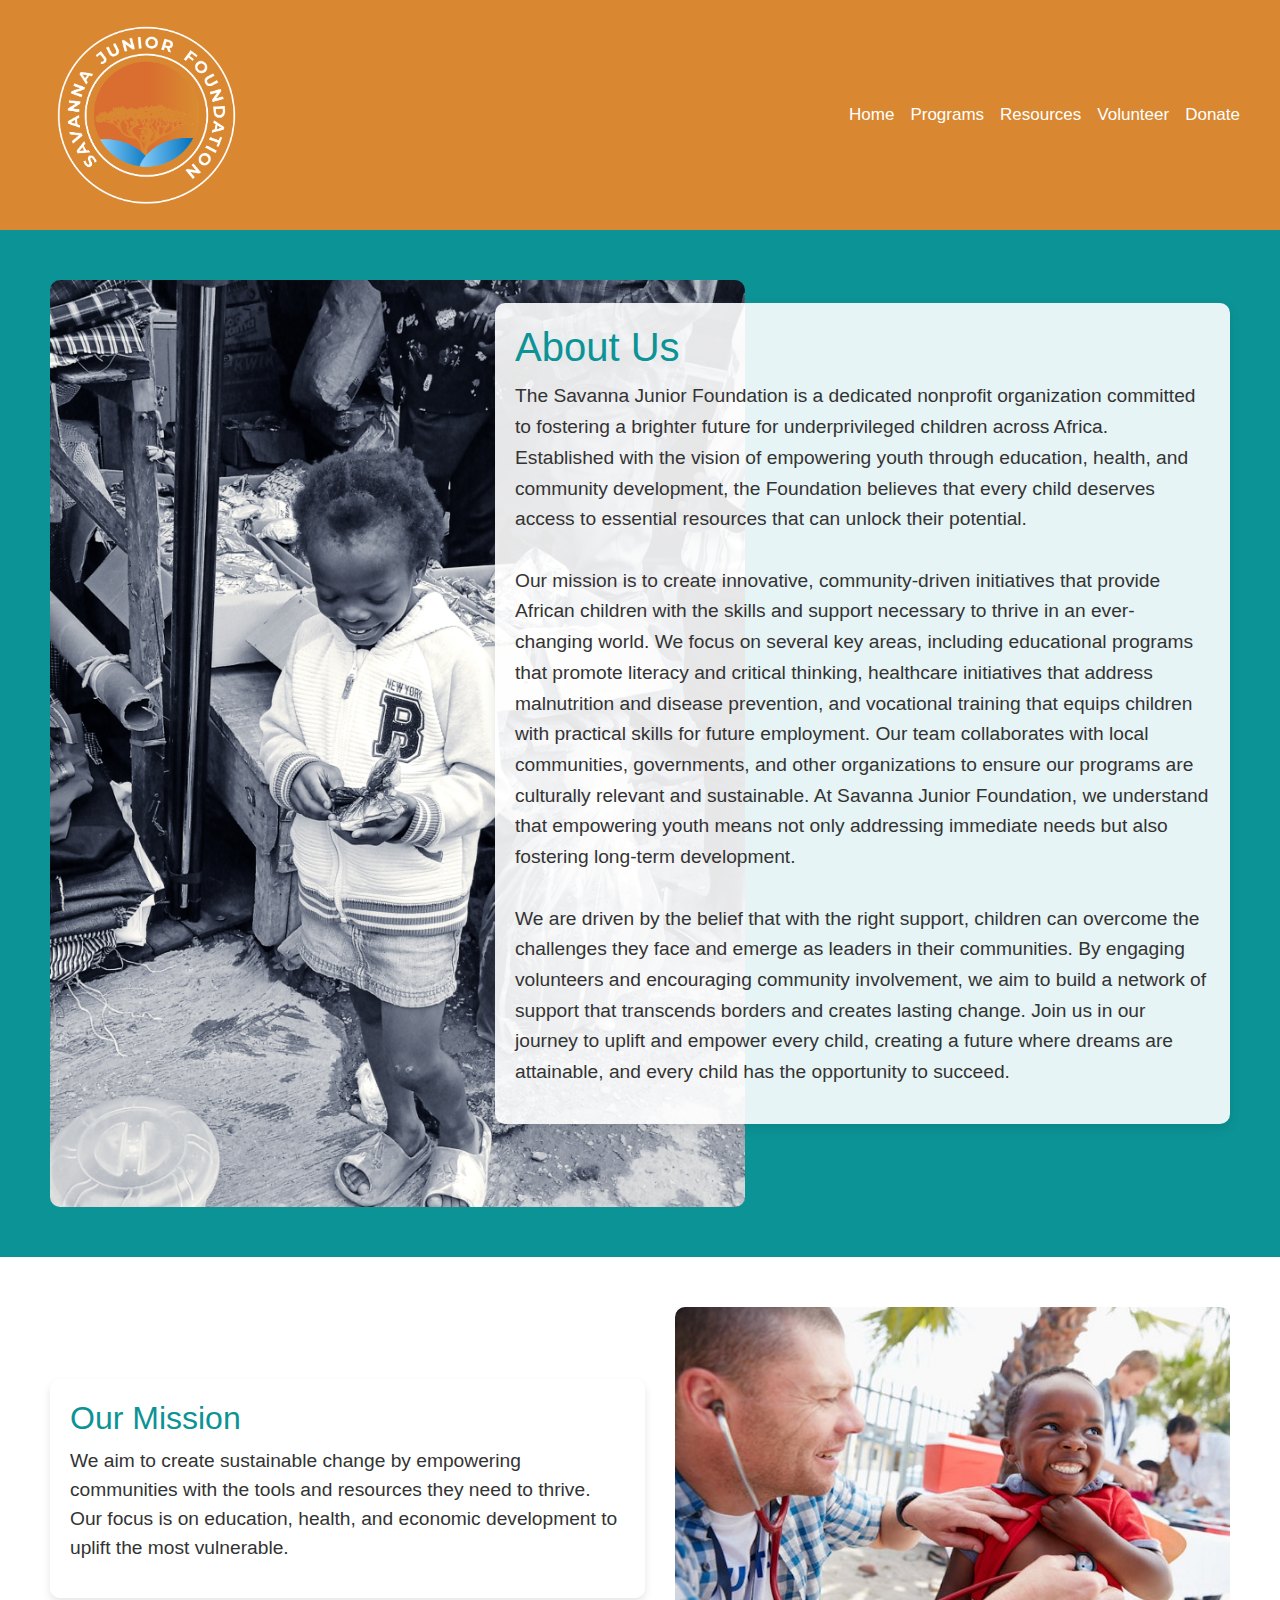
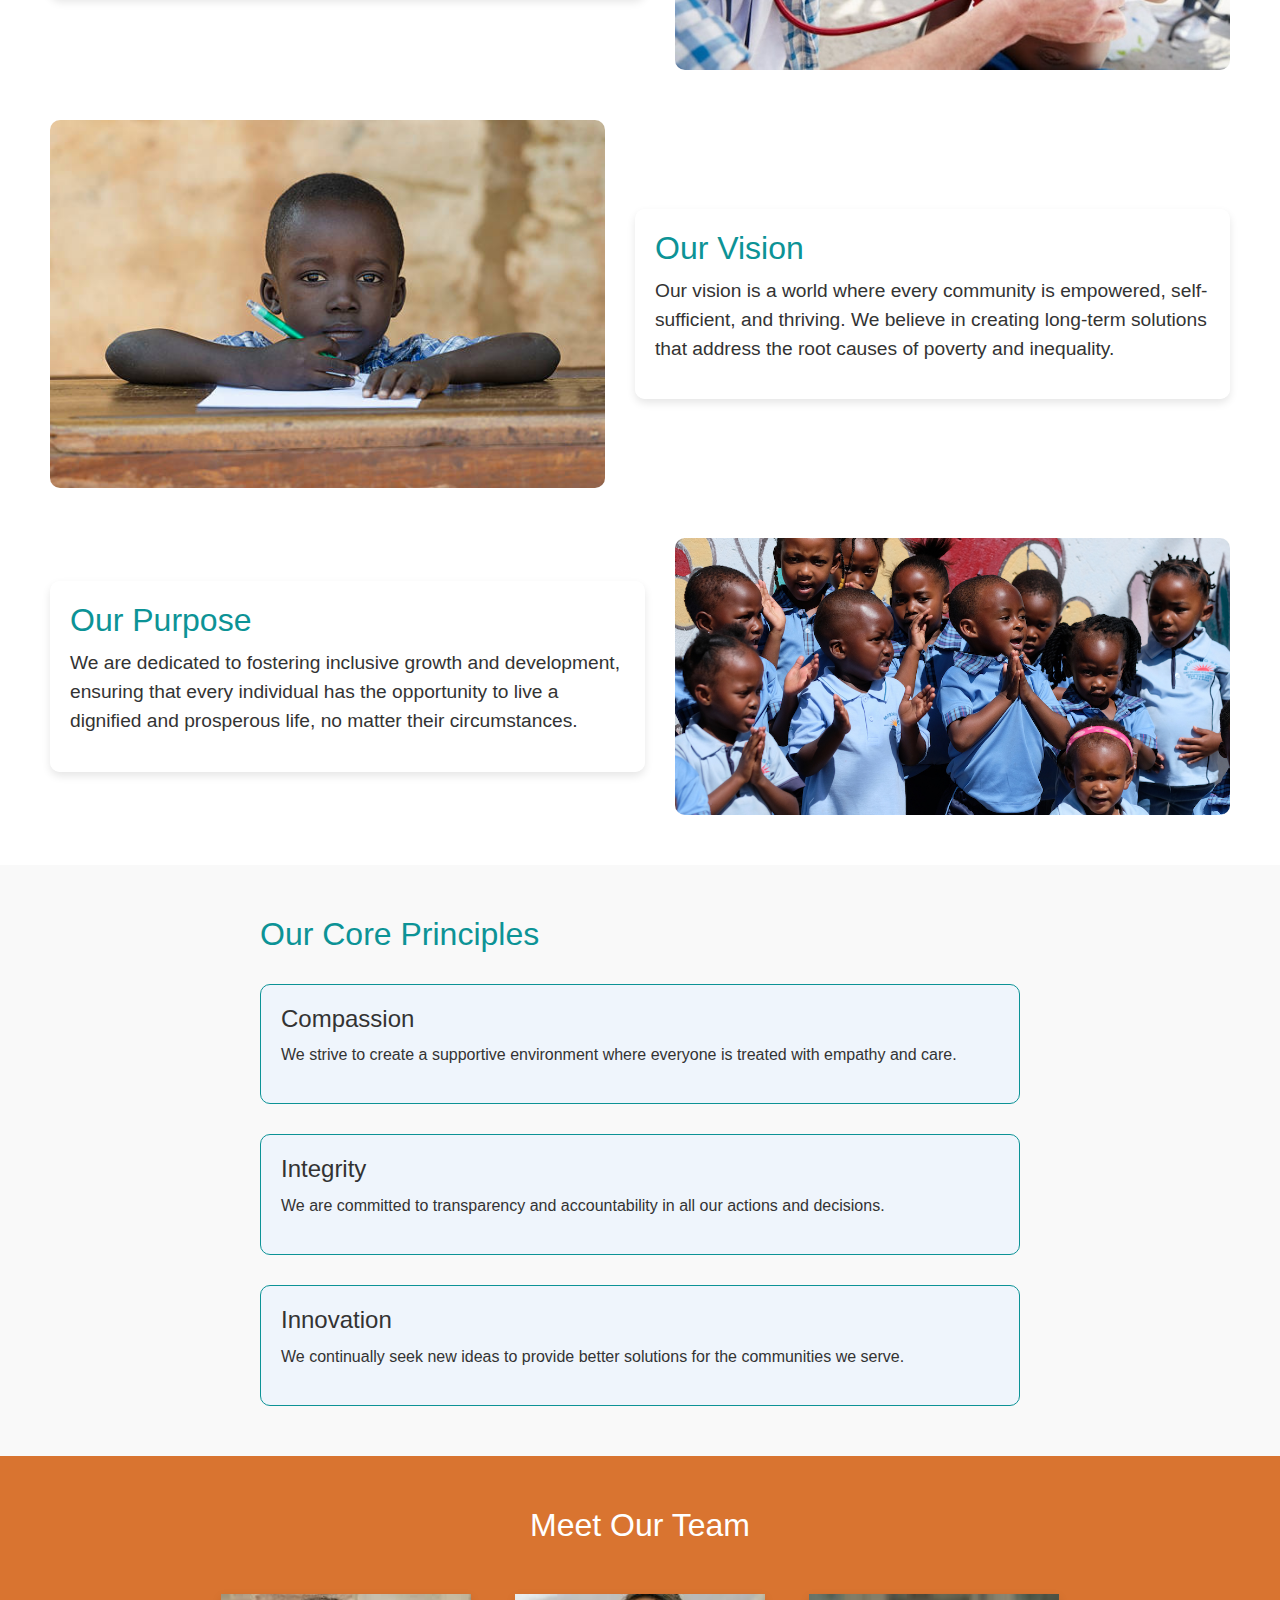
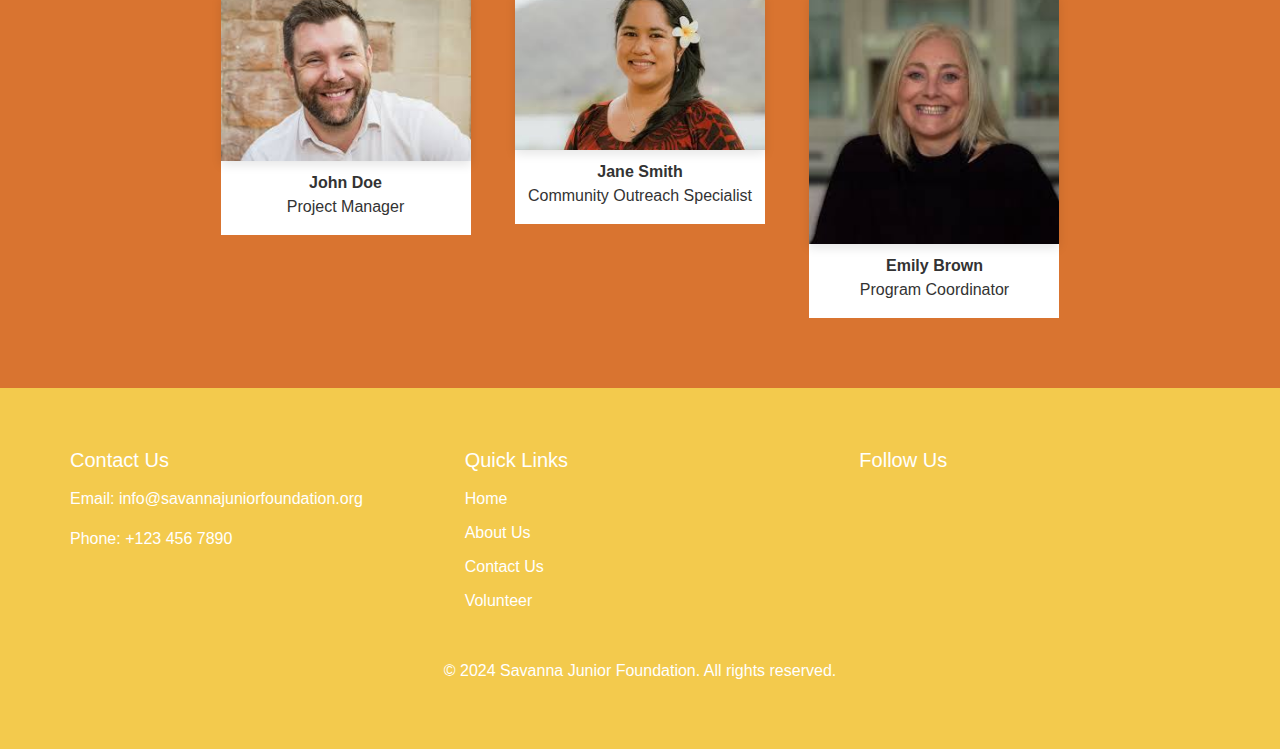
<file: AboutUs.html>
<!DOCTYPE html>
<html lang="en">
<head>
    <meta charset="UTF-8">
    <meta name="viewport" content="width=device-width, initial-scale=1.0">
    <title>About Us</title>
    <link href="https://cdn.jsdelivr.net/npm/bootstrap@5.3.3/dist/css/bootstrap.min.css" rel="stylesheet" integrity="sha384-QWTKZyjpPEjISv5WaRU9OFeRpok6YctnYmDr5pNlyT2bRjXh0JMhjY6hW+ALEwIH" crossorigin="anonymous">
    <link rel="stylesheet" href="./styles/about.css">
</head>
<body>

    <!-- NavBar -->
    <!-- NavBar -->
  <div class="container-fluid p-0">
    <nav class="navbar navbar-expand-lg custom-navbar" style="background-color: #d98730;">
      <div class="container-fluid">
        <img src="./images/logo11.png" class="img-fluid custom-logo" alt="Savanna Junior Foundation Logo" />
        <button class="navbar-toggler" type="button" data-bs-toggle="collapse" data-bs-target="#navbarNav"
          aria-controls="navbarNav" aria-expanded="false" aria-label="Toggle navigation">
          <span class="navbar-toggler-icon"></span>
        </button>
        <div class="collapse navbar-collapse" id="navbarNav">
          <ul class="navbar-nav ms-auto">
            <li class="nav-item"><a class="nav-link" href="index.html" style="color: white;">Home</a></li>
            <li class="nav-item"><a class="nav-link" href="Programs.html" style="color: white;">Programs</a></li>
            <li class="nav-item"><a class="nav-link" href="Resource.html" style="color: white;">Resources</a></li>
            <li class="nav-item"><a class="nav-link" href="Volunteer.html" style="color: white;">Volunteer</a></li>
            <li class="nav-item"><a class="nav-link" href="Donation.html" style="color: white;">Donate</a></li>
          </ul>
        </div>
      </div>
    </nav>
  </div>
<!--  -->

<section class="about-us-section">
    <div class="about-us-container">
      <div class="about-us-image">
        <img src="images/image1.jpg" width="400" alt="About Us Image">
      </div>
      <div class="about-us-content">
        <h2>About Us</h2>
        <p>The Savanna Junior Foundation is a dedicated nonprofit organization committed to fostering a brighter future for underprivileged children across Africa. 
          Established with the vision of empowering youth through education, health, and community development, the Foundation believes that every child deserves access to essential resources that can unlock their potential. 
          <br> <br> Our mission is to create innovative, community-driven initiatives that provide African children with the skills and support necessary to thrive in an ever-changing world. 
          We focus on several key areas, including educational programs that promote literacy and critical thinking, healthcare initiatives that address malnutrition and disease prevention, and vocational training that equips children with practical skills for future employment. 
          Our team collaborates with local communities, governments, and other organizations to ensure our programs are culturally relevant and sustainable. 
          At Savanna Junior Foundation, we understand that empowering youth means not only addressing immediate needs but also fostering long-term development. 
          <br> <br> We are driven by the belief that with the right support, children can overcome the challenges they face and emerge as leaders in their communities. 
          By engaging volunteers and encouraging community involvement, we aim to build a network of support that transcends borders and creates lasting change. 
          Join us in our journey to uplift and empower every child, creating a future where dreams are attainable, and every child has the opportunity to succeed.

        </p>
      </div>
    </div>
  </section>


  <section class="mission-vision-purpose">

    <!-- Mission Section -->
    <div class="section mission">
      <div class="text">
        <h2>Our Mission</h2>
        <p>We aim to create sustainable change by empowering communities with the tools and resources they need to thrive. Our focus is on education, health, and economic development to uplift the most vulnerable.</p>
      </div>
      <div class="image">
        <img src="./images/mission.png" alt="Mission Image">
      </div>
    </div>
  
    <!-- Vision Section -->
    <div class="section vision">
      <div class="image">
        <img src="./images/vission.png" alt="Vision Image">
      </div>
      <div class="text">
        <h2>Our Vision</h2>
        <p>Our vision is a world where every community is empowered, self-sufficient, and thriving. We believe in creating long-term solutions that address the root causes of poverty and inequality.</p>
      </div>
    </div>
  
    <!-- Purpose Section -->
    <div class="section purpose">
      <div class="text">
        <h2>Our Purpose</h2>
        <p>We are dedicated to fostering inclusive growth and development, ensuring that every individual has the opportunity to live a dignified and prosperous life, no matter their circumstances.</p>
      </div>
      <div class="image">
        <img src="./images/purpose.png" alt="Purpose Image">
      </div>
    </div>
  
  </section>
  
  
  
  
  <section class="principles">
    <h2>Our Core Principles</h2>
  
    <div class="principle">
      <h3>Compassion</h3>
      <p>We strive to create a supportive environment where everyone is treated with empathy and care.</p>
    </div>
  
    <div class="principle">
      <h3>Integrity</h3>
      <p>We are committed to transparency and accountability in all our actions and decisions.</p>
    </div>
  
    <div class="principle">
      <h3>Innovation</h3>
      <p>We continually seek new ideas to provide better solutions for the communities we serve.</p>
    </div>
  </section>
  

  <section class="my-team">
    <h2>Meet Our Team</h2>
  
    <div class="team-member">
      <img src="./images/team1.png" alt="Team Member 1">
      <p><strong>John Doe</strong><br>Project Manager</p>
    </div>
  
    <div class="team-member">
      <img src="./images/team2.png" alt="Team Member 2">
      <p><strong>Jane Smith</strong><br>Community Outreach Specialist</p>
    </div>
  
    <div class="team-member">
      <img src="./images/team4.png" alt="Team Member 3">
      <p><strong>Emily Brown</strong><br>Program Coordinator</p>
    </div>
  </section>
  









<!-- footer -->
<footer>
  <div class="container">
      <div class="row">
          <!-- Contact Us Section -->
          <div class="col">
              <h5>Contact Us</h5>
              <p>Email: <a href="mailto:info@savannajuniorfoundation.org">info@savannajuniorfoundation.org</a></p>
              <p>Phone: <a href="tel:+1234567890">+123 456 7890</a></p>
          </div>
          <!-- Quick Links Section -->
          <div class="col">
              <h5>Quick Links</h5>
              <ul>
                  <li><a href="/">Home</a></li>
                  <li><a href="/AboutUs.html">About Us</a></li>
                  <li><a href="/Contact.html">Contact Us</a></li>
                  <li><a href="/Volunteer.html">Volunteer</a></li>
              </ul>
          </div>
          <!-- Follow Us Section -->
          <div class="col">
              <h5>Follow Us</h5>
              <ul class="social-links">
                  <li><a href="#"><i class="fab fa-facebook"></i></a></li>
                  <li><a href="#"><i class="fab fa-twitter"></i></a></li>
                  <li><a href="#"><i class="fab fa-instagram"></i></a></li>
                  <li><a href="#"><i class="fab fa-linkedin"></i></a></li>
              </ul>
          </div>
      </div>
      <div class="footer-bottom">
          <p>&copy; 2024 Savanna Junior Foundation. All rights reserved.</p>
      </div>
  </div>
</footer>
 <!-- footer -->
<script src="https://cdn.jsdelivr.net/npm/bootstrap@5.3.3/dist/js/bootstrap.bundle.min.js" integrity="sha384-YvpcrYf0tY3lHB60NNkmXc5s9fDVZLESaAA55NDzOxhy9GkcIdslK1eN7N6jIeHz" crossorigin="anonymous"></script>

</body>
</html>
</file>
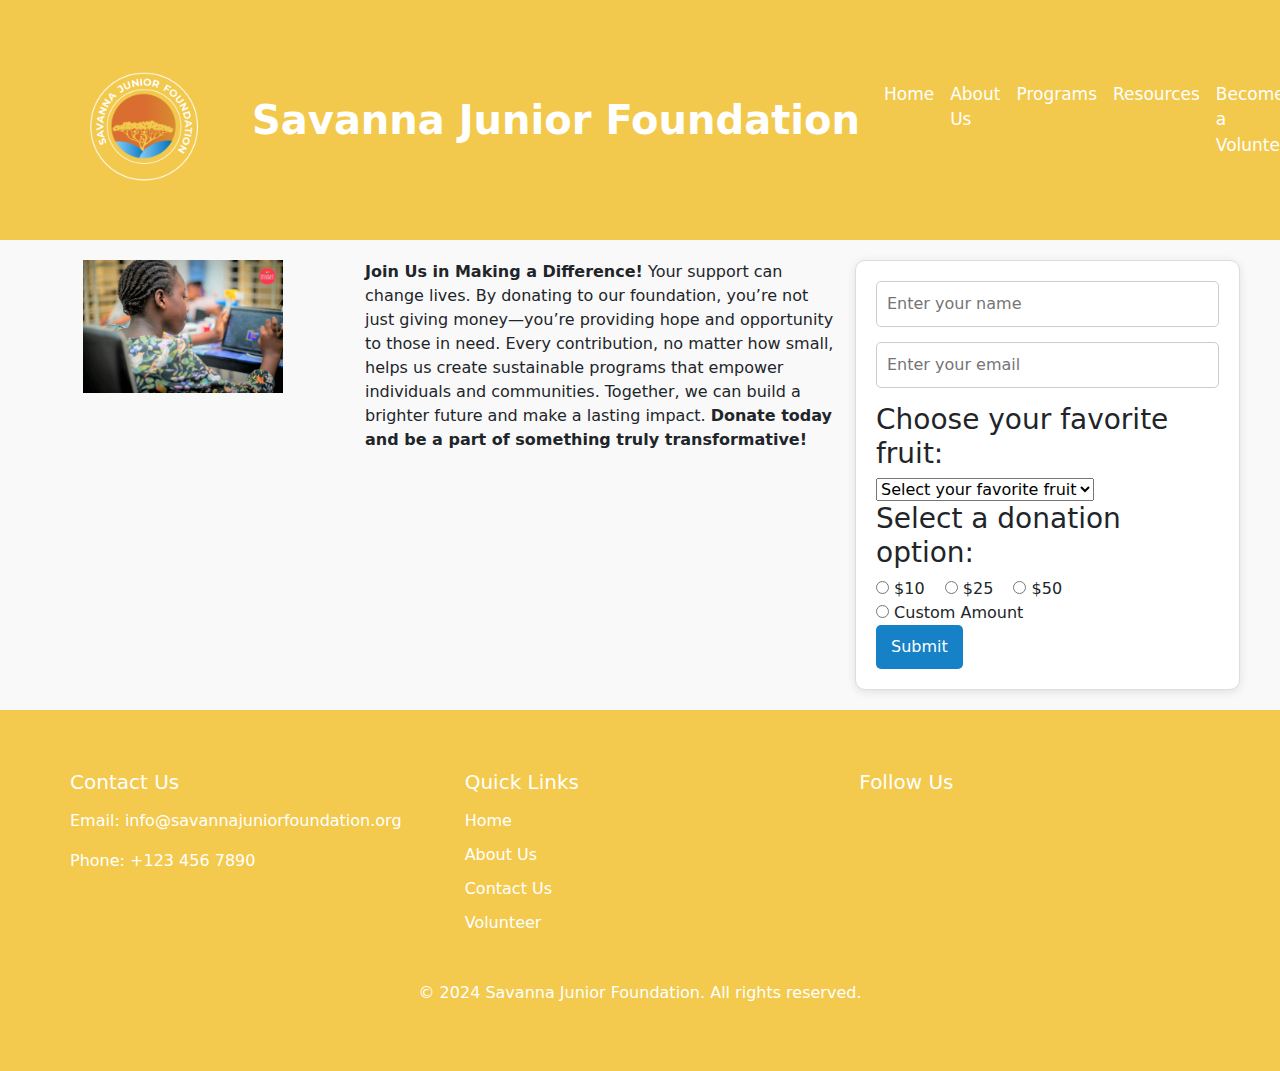
<file: Donation.html>
<!DOCTYPE html>
<html lang="en">
<head>
    <meta charset="UTF-8">
    <meta name="viewport" content="width=device-width, initial-scale=1.0">
    <title>Donate</title>
    <link href="https://cdn.jsdelivr.net/npm/bootstrap@5.3.3/dist/css/bootstrap.min.css" rel="stylesheet" integrity="sha384-QWTKZyjpPEjISv5WaRU9OFeRpok6YctnYmDr5pNlyT2bRjXh0JMhjY6hW+ALEwIH" crossorigin="anonymous">

    <link rel="stylesheet" href="./styles/donation..css">
</head>
<body>

    <!-- NavBar -->
    <nav class="navbar navbar-expand-lg custom-navbar " style="background-color: #F2C94C;">
        <div class="container-fluid">
          <!-- Logo -->
          <img src="./images/logo.png" class="img-fluid custom-logo" alt="Savanna Junior Foundation Logo" />
          
          <!-- Brand Name -->
          <a class="navbar-brand" href="#" style="color: white;">Savanna Junior Foundation</a>
      
          <!-- Toggler button for mobile view -->
          <button
            class="navbar-toggler"
            type="button"
            data-bs-toggle="collapse"
            data-bs-target="#navbarNav"
            aria-controls="navbarNav"
            aria-expanded="false"
            aria-label="Toggle navigation"
          >
            <span class="navbar-toggler-icon"></span>
          </button>
      
          <!-- Navbar Links -->
          <div class="collapse navbar-collapse" id="navbarNav">
            <ul class="navbar-nav ms-auto">
              <li class="nav-item">
                <a class="nav-link" aria-current="page" href="/index.html" style="color: white;">Home</a>
              </li>
              <li class="nav-item">
                <a class="nav-link" href="AboutUs.html" style="color: white;">About Us</a>
              </li>
              <li class="nav-item">
                <a class="nav-link" href="Programs.html" style="color: white;">Programs</a>
              </li>
              <li class="nav-item">
                <a class="nav-link" href="Resource.html" style="color: white;">Resources</a>
              </li>
              <li class="nav-item">
                <a class="nav-link" href="Volunteer.html" style="color: white;">Become a Volunteer</a>
              </li>
              <!-- <li class="nav-item">
                <a class="nav-link" href="EventCalender.html" style="color: white;">Events</a>
              </li> -->
              <li class="nav-item">
                <a class="nav-link" href="Donation.html" style="color: white;">Donate</a>
              </li>
            </ul>
          </div>
        </div>
      </nav>
      
<!--  -->

    <section class="donate section">
        <div class="donate-content">
            <div class="donate-image-container">
               <img src="./images/innovation.png" width="200" alt="">
            </div>
            <p><strong>Join Us in Making a Difference!</strong>
                Your support can change lives. 
                By donating to our foundation, you’re not just giving money—you’re providing hope and opportunity to those in need. 
                Every contribution, no matter how small, helps us create sustainable programs that empower individuals and communities. 
                Together, we can build a brighter future and make a lasting impact. 
                <strong> Donate today and be a part of something truly transformative!</strong> 
             </p>
        
            <div class="donate-form">
                <input type="text" name="name" placeholder="Enter your name ">
                <br>

                <input type="text" name="email" placeholder="Enter your email" id="email">
              <br>
                <form>
                    <h3>Choose your favorite fruit:</h3>
                    <select name="fruit" required>
                        <option value="" disabled selected>Select your favorite fruit</option>
                        <option value="apple">Apple</option>
                        <option value="banana">Banana</option>
                        <option value="orange">Orange</option>
                        <option value="grape">Grape</option>
                    </select>

                                        
                    



                    <h3>Select a donation option:</h3>
  
                    <label>
                      <input type="radio" name="donation" value="10">
                      $10
                    </label>
                    
                    <label>
                      <input type="radio" name="donation" value="25">
                      $25
                    </label>
                    
                    <label>
                      <input type="radio" name="donation" value="50">
                      $50
                    </label>
                    
                    <label>
                      <input type="radio" name="donation" value="custom">
                      Custom Amount
                    </label>
                    
                    <label for="custom-amount" id="custom-amount-label" style="display: none;">
                      Enter Amount: 
                      <input type="number" id="custom-amount" name="custom-amount" min="1" step="0.01">
                    </label><br>
                  
                    <button type="submit">Submit</button>
                    




                  </form>
                  
            </div>
        </div>
    </section>



    <!-- footer -->

    <footer>
      <div class="container">
          <div class="row">
              <!-- Contact Us Section -->
              <div class="col">
                  <h5>Contact Us</h5>
                  <p>Email: <a href="mailto:info@savannajuniorfoundation.org">info@savannajuniorfoundation.org</a></p>
                  <p>Phone: <a href="tel:+1234567890">+123 456 7890</a></p>
              </div>
              <!-- Quick Links Section -->
              <div class="col">
                  <h5>Quick Links</h5>
                  <ul>
                      <li><a href="/">Home</a></li>
                      <li><a href="/AboutUs.html">About Us</a></li>
                      <li><a href="/Contact.html">Contact Us</a></li>
                      <li><a href="/Volunteer.html">Volunteer</a></li>
                  </ul>
              </div>
              <!-- Follow Us Section -->
              <div class="col">
                  <h5>Follow Us</h5>
                  <ul class="social-links">
                      <li><a href="#"><i class="fab fa-facebook"></i></a></li>
                      <li><a href="#"><i class="fab fa-twitter"></i></a></li>
                      <li><a href="#"><i class="fab fa-instagram"></i></a></li>
                      <li><a href="#"><i class="fab fa-linkedin"></i></a></li>
                  </ul>
              </div>
          </div>
          <div class="footer-bottom">
              <p>&copy; 2024 Savanna Junior Foundation. All rights reserved.</p>
          </div>
      </div>
  </footer>

 <!-- footer -->
















<script src="https://cdn.jsdelivr.net/npm/bootstrap@5.3.3/dist/js/bootstrap.bundle.min.js" integrity="sha384-YvpcrYf0tY3lHB60NNkmXc5s9fDVZLESaAA55NDzOxhy9GkcIdslK1eN7N6jIeHz" crossorigin="anonymous"></script>

</body>
</html>



    
</body>
</html>
</file>
<file: styles/about.css>
/* nav bar */
.custom-navbar {
    padding: 10px 20px;
    max-width: 1800px; 
    margin: auto; 
    margin-top: 0px;
  }
  
  .custom-logo {
    max-width: 200px; 
    width: 100%; 
    height: auto; 
    border-radius: 10px; 
    margin: 10px; 
  }
  
  .navbar-brand {
    font-size: 50px; 
    font-weight: bold; 
  
  }
  .navbar-brand {
    font-size: 40px; 
    font-weight: bold; 
  }
  
  /* Media Queries for Responsiveness */
  @media (max-width: 1200px) {
    .navbar-brand {
        font-size: 90px;
    }
  }
  
  @media (max-width: 768px) {
    .navbar-brand {
        font-size: 60px; 
    }
  }
  
  
  .nav-link {
    font-size: 17px; 
    padding: 10px 15px; 
  }
  
  .nav-link:hover {
    text-decoration: underline; 
  }
  
  
  .nav-link.active {
    font-weight: bold; 
    text-decoration: underline; 
  }
  
  /* Media Queries for Responsiveness */
  @media (max-width: 1200px) {
    .custom-navbar {
        padding: 10px; 
    }
  
    .navbar-brand {
        font-size: 1.5rem; 
    }
  
    .nav-link {
        font-size: 1.1rem; 
    }
  }
  
  @media (max-width: 992px) {
    .custom-logo {
        max-width: 120px;
    }
  
    .nav-link {
        padding: 8px 10px; 
    }
  }
  
  @media (max-width: 768px) {
    .navbar-brand {
        font-size: 1.25rem; 
    }
  
    .nav-link {
        font-size: 1rem; 
    }
  
    .nav-link {
        padding: 6px 8px; 
    }
  
   
    .custom-navbar {
        padding: 5px; 
    }
  }
  
  /*  */
  /* about content */
  body {
    font-family: 'Arial', sans-serif; /* Use a clean font */
    color: #333; /* General text color */
    background-color: #f9f9f9; /* Light background for the entire body */
  }
  
  /* About Us Section */
  .about-us-section {
    background-color: #0C9396; /* Light blue background */
  }
  
  .about-us-container {
    display: flex;
    align-items: center;
    position: relative;
    padding: 50px;
  }
  
  .about-us-image {
    flex: 1;
    position: relative;
    
  }
  
  .about-us-image img {
    width: 100%;
    height: 100%; /* Adjusted height for better aspect ratio */
    object-fit: cover;
    border-radius: 10px; /* Rounded corners */
  }
  
  .about-us-content {
    flex: 1;
    background-color: rgba(255, 255, 255, 0.9); /* Slightly more opaque background */
    padding: 20px;
    position: relative;
    top: -30px; /* Reduced overlap */
    margin-left: -250px; /* Adjusted for better visual balance */
    z-index: 1;
    box-shadow: 0 4px 12px rgba(0, 0, 0, 0.1);
    border-radius: 10px;
  }
  
  .about-us-content h2 {
    font-size: 2.5rem; /* Increased heading size */
    color: #0C9396; /* Primary color */
    margin-bottom: 10px;
  }
  
  .about-us-content p {
    font-size: 1.2rem;
    line-height: 1.6; /* Improved line spacing */
  }
  
  /* Responsive Design for About Us */
  @media (max-width: 768px) {
    .about-us-container {
        flex-direction: column;
        padding: 20px;
    }
  
    .about-us-content {
        top: 0;
        margin-left: 0;
        margin-top: -20px;
    }
  
    .about-us-image img {
        height: 300px;
    }
  }
  
  @media (max-width: 480px) {
    .about-us-content h2 {
        font-size: 1.8rem; /* Adjusted heading for small screens */
    }
  
    .about-us-content p {
        font-size: 1rem;
    }
  }
  
  /* Mission, Vision, and Purpose Section */
  .mission-vision-purpose {
    display: flex;
    flex-direction: column;
    gap: 50px;
    object-fit: cover;
    padding: 50px;
    background-color: #fff; /* White background */
  }
  
  .section {
    display: flex;
    align-items: center;
    gap: 30px;
    justify-content: space-between;
  }
  
  .section .text {
    flex: 1;
    padding: 20px;
    background-color: rgba(255, 255, 255, 0.9);
    border-radius: 10px;
    box-shadow: 0 4px 8px rgba(0, 0, 0, 0.1);
  }
  
  .section .text h2 {
    font-size: 2rem;
    color: #0C9396; /* Primary color */
    margin-bottom: 10px;
  }
  
  .section .text p {
    font-size: 1.2rem;
    line-height: 1.5; /* Improved readability */
  }
  
  .section .image {
    flex: 1;
  }
  
  .section .image img {
    width: 100%;
    height: auto;
    object-fit: cover;
    border-radius: 10px;
  }
  
  /* Responsive Design for Mission, Vision, and Purpose */
  @media (max-width: 768px) {
    .section {
        flex-direction: column;
        text-align: center;
    }
  
    .section .image, .section .text {
        order: unset;
    }
  
    .section .image img {
        height: 300px;
    }
  }
  
  @media (max-width: 480px) {
    .section .text h2 {
        font-size: 1.5rem;
    }
  
    .section .text p {
        font-size: 1rem;
    }
  }
  
  /* Principles Section */
  .principles {
    text-align: left;
    margin: 50px auto;
    padding: 0 20px;
    max-width: 800px;
  }
  
  .principles h2 {
    font-size: 2rem;
    margin-bottom: 30px;
    color:#0C9396/* Primary color */
  }
  
  .principle {
    margin-bottom: 30px; /* Space between principles */
    padding: 20px;
    border: 1px solid #0C9396; /* Add border to principles */
    border-radius: 10px; /* Rounded corners */
    background-color: rgba(230, 242, 255, 0.5); /* Light background for better visibility */
  }
  
  .principle h3 {
    font-size: 1.5rem;
    margin-bottom: 10px;
  }
  
  .principle p {
    font-size: 1rem;
  }
  
  /* Responsive Design for Principles */
  @media (max-width: 768px) {
    .principles h2 {
        font-size: 1.8rem;
    }
  
    .principle h3 {
        font-size: 1.3rem;
    }
  
    .principle p {
        font-size: 0.95rem;
    }
  }
  
  /* Meet Our Team Section */
  .my-team {
    text-align: center;
    padding: 50px 20px;
    background-color: #D97430
  }
  
  .my-team h2 {
    font-size: 2rem;
    margin-bottom: 30px;
    color: white /* Primary color */
  }
  
  .team-member {
    display: inline-block;
    width: 250px;
    margin: 20px;
    vertical-align: top;
    text-align: center;
    background-color: white;
  }
  
  .team-member img {
    width: 100%;
    height: auto;
    /* border-radius: 50%; */
    box-shadow: 0 4px 10px rgba(0, 0, 0, 0.1);
  }
  
  .team-member p {
    margin-top: 10px;
    font-size: 1rem;
  }
  
  /* Responsive Design for Meet Our Team */
  @media (max-width: 768px) {
    .team-member {
        width: 45%;
    }
  }
  
  @media (max-width: 480px) {
    .team-member {
        width: 90%;
        margin: 10px auto;
    }
  }
  
  /*  */

  /* footer */
  footer {
    background-color: #F3CA4D;
    color: white;
    padding: 50px 0;
  }
  
  /* Container */
  footer .container {
    max-width: 1200px;
    margin: 0 auto;
    padding: 0 20px;
  }
  
  /* Footer columns */
  footer .row {
    display: flex;
    flex-wrap: wrap;
    justify-content: space-between;
  }
  
  footer .col {
    flex: 1;
    margin: 10px;
  }
  
  footer h5 {
    margin-bottom: 15px;
  }
  
  /* Links */
  footer a {
    color: white;
    text-decoration: none;
  }
  
  footer ul {
    list-style-type: none;
    padding: 0;
  }
  
  footer ul li {
    margin-bottom: 10px;
  }
  
  /* Social icons */
  .social-links {
    display: flex;
    justify-content: center;
    padding: 0;
  }
  
  .social-links li {
    margin: 0 10px;
  }
  
  .social-links a {
    font-size: 24px;
    color: white;
  }
  
  /* Footer bottom */
  .footer-bottom {
    text-align: center;
    margin-top: 20px;
  }
  
  /* Responsive Design */
  @media (max-width: 768px) {
    footer .row {
        flex-direction: column;
        text-align: center;
    }
  
    footer .col {
        margin-bottom: 20px;
    }
  } 
  /*  */
</file>
<file: styles/donation..css>
/* nav bar */
.custom-navbar {
    padding: 10px 20px;
    max-width: 1800px; 
    margin: auto; 
    margin-top: 0px;
  }
  
  .custom-logo {
    max-width: 200px; 
    width: 100%; 
    height: auto; 
    border-radius: 10px; 
    margin: 10px; 
  }
  
  .navbar-brand {
    font-size: 50px; 
    font-weight: bold; 
  
  }
  .navbar-brand {
    font-size: 40px; 
    font-weight: bold; 
  }
  
  /* Media Queries for Responsiveness */
  @media (max-width: 1200px) {
    .navbar-brand {
        font-size: 90px;
    }
  }
  
  @media (max-width: 768px) {
    .navbar-brand {
        font-size: 60px; 
    }
  }
  
  
  .nav-link {
    font-size: 17px; 
    padding: 10px 15px; 
  }
  
  .nav-link:hover {
    text-decoration: underline; 
  }
  
  
  .nav-link.active {
    font-weight: bold; 
    text-decoration: underline; 
  }
  
  /* Media Queries for Responsiveness */
  @media (max-width: 1200px) {
    .custom-navbar {
        padding: 10px; 
    }
  
    .navbar-brand {
        font-size: 1.5rem; 
    }
  
    .nav-link {
        font-size: 1.1rem; 
    }
  }
  
  @media (max-width: 992px) {
    .custom-logo {
        max-width: 120px;
    }
  
    .nav-link {
        padding: 8px 10px; 
    }
  }
  
  @media (max-width: 768px) {
    .navbar-brand {
        font-size: 1.25rem; 
    }
  
    .nav-link {
        font-size: 1rem; 
    }
  
    .nav-link {
        padding: 6px 8px; 
    }
  
   
    .custom-navbar {
        padding: 5px; 
    }
  }
  
  /*  */
  
  /* /*  donation* */
  .donate {
    display: flex;
    justify-content: center;
    align-items: flex-start;
    flex-wrap: wrap; /* Allow wrapping on smaller screens */
    padding: 20px;
    background-color: #f9f9f9; /* Light background for contrast */
}

.donate-content {
    display: flex;
    justify-content: space-between;
    align-items: flex-start;
    flex-wrap: wrap; /* Allow wrapping on smaller screens */
    max-width: 1200px; /* Max width for larger screens */
    width: 100%;
}

.donate-image-container {
    flex: 1 1 200px; /* Allow flexibility, minimum width of 200px */
    margin-right: 20px; /* Space between image and text/form */
    text-align: center; /* Center the image */
}

.donate-image-container img {
    max-width: 100%; /* Responsive image */
    height: auto; /* Maintain aspect ratio */
}

.donate-content p {
    flex: 2 1 300px; /* Allow flexibility, minimum width of 300px */
    margin: 0 20px; /* Space around text */
    line-height: 1.5; /* Improve readability */
}

.donate-form {
    flex: 1 1 300px; /* Allow flexibility, minimum width of 300px */
    padding: 20px;
    border: 1px solid #ddd; /* Light border around the form */
    border-radius: 10px; /* Rounded corners */
    background-color: white; /* White background for the form */
    box-shadow: 0 2px 10px rgba(0, 0, 0, 0.1); /* Subtle shadow for depth */
}

.donate-form h3 {
    margin-top: 0; /* Remove top margin */
}

.donate-form input[type="text"],
.donate-form input[type="email"],
.donate-form input[type="number"] {
    width: 100%; /* Full width inputs */
    padding: 10px;
    margin-bottom: 15px; /* Space between inputs */
    border: 1px solid #ccc; /* Border for inputs */
    border-radius: 5px; /* Rounded corners for inputs */
}
.display-4{
  font-weight: bolder;
  font-size: 100px ;

}
.lead{
  font-size: 20px;
  color: white;
  background-color: #F2C94C;
  margin-left:100px;
  margin-right: 100px;
  border-radius: 20px;

}

.btn-custom{
  background-color: #d97e30;
  color: white;
  font-size: 20px;
  padding: 20px;
  border-radius: 20px;

}
.btn-custom:hover{
  background-color: #F2C94C;
}


.donate-form button {
    background-color: #1681c7; /* Button background color */
    color: white; /* Text color */
    padding: 10px 15px; /* Button padding */
    border: none; /* Remove default border */
    border-radius: 5px; /* Rounded corners */
    cursor: pointer; /* Pointer cursor on hover */
    font-size: 1rem; /* Font size for button */
}

.donate-form button:hover {
    background-color: #e04e2a; /* Button hover color */
}

/* Media Queries */
@media (max-width: 768px) {
    .donate {
        flex-direction: column; /* Stack vertically on smaller screens */
        align-items: center; /* Center align */
    }

    .donate-content {
        flex-direction: column; /* Stack content vertically */
        align-items: center; /* Center align */
    }

    .donate-image-container {
        margin-right: 0; /* Remove right margin on smaller screens */
        margin-bottom: 20px; /* Space below the image */
    }

    .donate-content p,
    .donate-form {
        width: 100%; /* Full width for smaller screens */
        max-width: none; /* Remove max-width */
        margin: 0; /* Remove margins */
    }
}

.donate-form label {
    display: inline-block; /* Make labels inline to position side by side */
    margin-right: 15px; /* Space between radio options */
    font-size: 1rem; /* Font size for the labels */

    }


  /* footer */
  footer {
    background-color: #F3CA4D;
    color: white;
    padding: 50px 0;
  }
  
  /* Container */
  footer .container {
    max-width: 1200px;
    margin: 0 auto;
    padding: 0 20px;
  }
  
  /* Footer columns */
  footer .row {
    display: flex;
    flex-wrap: wrap;
    justify-content: space-between;
  }
  
  footer .col {
    flex: 1;
    margin: 10px;
  }
  
  footer h5 {
    margin-bottom: 15px;
  }
  
  /* Links */
  footer a {
    color: white;
    text-decoration: none;
  }
  
  footer ul {
    list-style-type: none;
    padding: 0;
  }
  
  footer ul li {
    margin-bottom: 10px;
  }
  
  /* Social icons */
  .social-links {
    display: flex;
    justify-content: center;
    padding: 0;
  }
  
  .social-links li {
    margin: 0 10px;
  }
  
  .social-links a {
    font-size: 24px;
    color: white;
  }
  
  /* Footer bottom */
  .footer-bottom {
    text-align: center;
    margin-top: 20px;
  }
  
  /* Responsive Design */
  @media (max-width: 768px) {
    footer .row {
        flex-direction: column;
        text-align: center;
    }
  
    footer .col {
        margin-bottom: 20px;
    }
  }  
  /*  */
</file>
